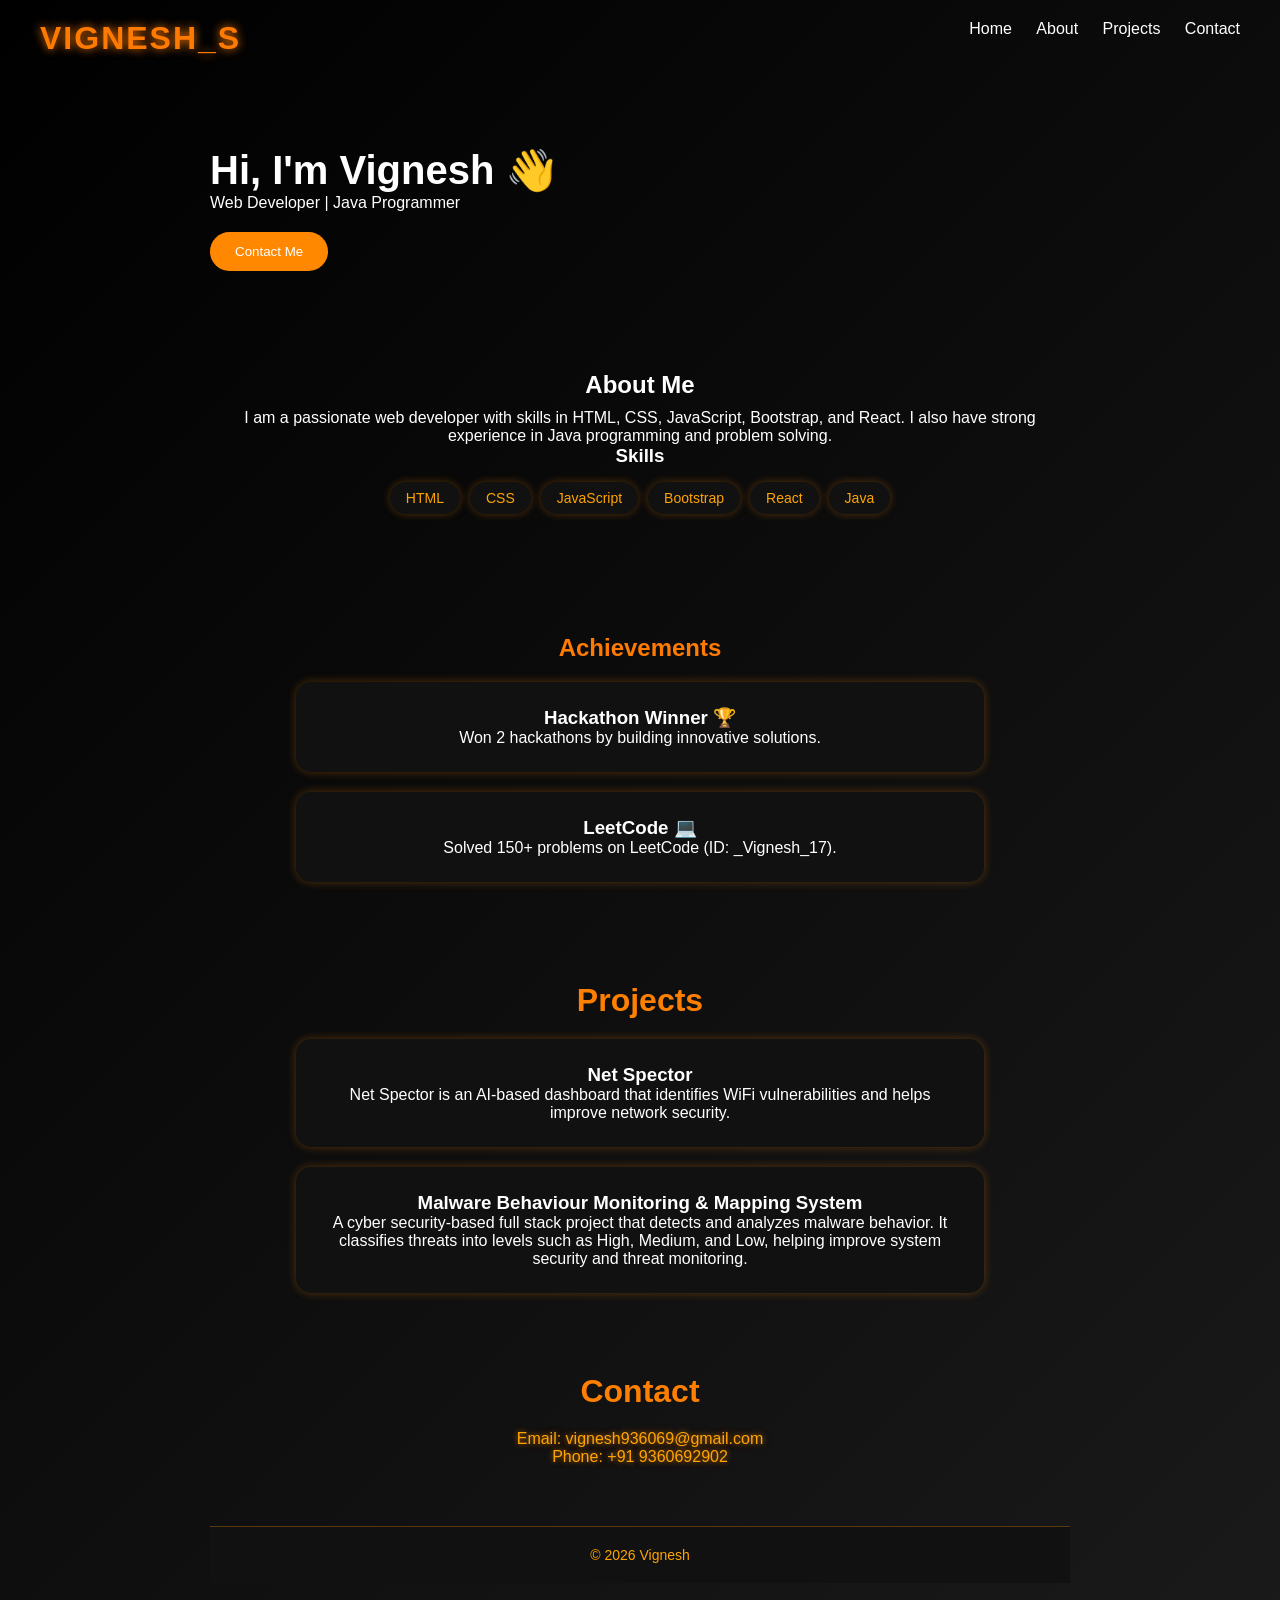
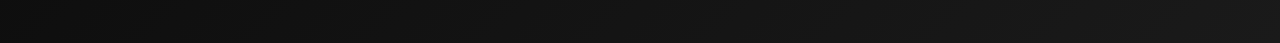
<file: Task2_Portfolio/index.html>
<!DOCTYPE html>
<html>
<head>
  <title>Vignesh Portfolio</title>
  <link rel="stylesheet" href="style1.css">
</head>
<body>
<header>
  <h2 class="logo">VIGNESH_S</h2>
  <nav>
    <a href="#">Home</a>
    <a href="#about">About</a>
    <a href="#projects">Projects</a>
    <a href="#contact">Contact</a>
  </nav>
</header>
<section class="hero">
  <h1>Hi, I'm Vignesh 👋</h1>
  <p>Web Developer | Java Programmer</p>
  <button onclick="showMsg()">Contact Me</button>
</section>
<section class="about" id="about">
  <h2>About Me</h2>
  <p>
    I am a passionate web developer with skills in HTML, CSS, JavaScript, Bootstrap, and React. 
    I also have strong experience in Java programming and problem solving.
  </p>
  <h3>Skills</h3>
  <ul class="skills">
  <li>HTML</li>
  <li>CSS</li>
  <li>JavaScript</li>
  <li>Bootstrap</li>
  <li>React</li>
  <li>Java</li>
</ul>
</section>
<section class="achievements">
  <h2>Achievements</h2>
  <div class="card">
    <h3>Hackathon Winner 🏆</h3>
    <p>Won 2 hackathons by building innovative solutions.</p>
  </div>
  <div class="card">
    <h3>LeetCode 💻</h3>
    <p>Solved 150+ problems on LeetCode (ID: _Vignesh_17).</p>
  </div>
</section>
<section class="projects" id="projects">
  <h2>Projects</h2>
  <div class="card">
    <h3>Net Spector</h3>
    <p>
      Net Spector is an AI-based dashboard that identifies WiFi vulnerabilities 
      and helps improve network security.
    </p>
  </div>
  <div class="card">
    <h3>Malware Behaviour Monitoring & Mapping System</h3>
    <p>
      A cyber security-based full stack project that detects and analyzes malware 
      behavior. It classifies threats into levels such as High, Medium, and Low, 
      helping improve system security and threat monitoring.
    </p>
  </div>
<section class="contact" id="contact">
  <h2>Contact</h2>
  <p>Email: vignesh936069@gmail.com</p>
  <p>Phone: +91 9360692902</p>
</section>
<footer>
  <p>© 2026 Vignesh</p>
</footer>
<script>
function showMsg(){
  alert("Email: vignesh936069@gmail.com");
}
</script>
</body>
</html>
</file>
<file: Task2_Portfolio/style1.css>
*{
  margin:0;
  padding:0;
  box-sizing:border-box;
  font-family:sans-serif;
}
body{
  background:linear-gradient(135deg,#000000,#1a1a1a);
  color:white;
}
header{
  display:flex;
  justify-content:space-between;
  padding:20px 40px;
}
header h2{
  color:#ff8800;
}
nav a{
  margin-left:20px;
  color:white;
  text-decoration:none;
}
/.hero{
  padding:60px 20px;  
  text-align:center;
}
.hero h1{
  font-size:40px;
}
button{
  margin-top:20px;
  padding:12px 25px;
  background:#ff8800;
  border:none;
  border-radius:25px;
  color:white;
}
.card{
  background:rgba(255,255,255,0.05);
  padding:20px;
  margin:20px;
  border-radius:15px;
  backdrop-filter:blur(10px);
}
section{
  max-width:900px;
  margin:auto;
  padding:60px 20px;
}
.about p{
  text-align:center;
  margin-top:10px;
}
.about ul{
  display:flex;
  justify-content:center;
  flex-wrap:wrap;
  gap:10px;
  margin-top:15px;
}
.about li{
  background:#222;
  padding:5px 10px;
  border-radius:5px;
}
.projects{
  text-align:center;
}
.card{
  width:300px;
  margin:15px auto;
}
h2{
  text-align:center;
  margin-bottom:10px;
}
.logo{
  color:#ff7a00;
  font-size:32px;
  font-weight:bold;
  letter-spacing:2px;
  text-shadow:0 0 10px #ff7a00;
}
.logo:hover{
  color:#ff5500;
}
.achievements{
  text-align:center;
}
.achievements h2{
  color:#ff7a00;
  margin-bottom:20px;
}
.about{
  margin-top:-20px;  
  text-align:center;
}
.projects {
  margin-top: -40px;  
  text-align: center;
}
.projects h2 {
  color: rgb(255, 128, 0);   
  font-size: 32px;
  margin-bottom: 20px;
}
.card {
  background: #111;
  padding: 20px;
  border-radius: 12px;
  margin: 15px auto;
  width: 80%;
  color: white;
  box-shadow: 0 0 10px rgba(255, 165, 0, 0.2);
}
.contact {
  text-align: center;
}
.contact p {
  color: orange;
  text-align: center;
  font-weight: 500;

  text-shadow: 0 0 5px rgba(255, 140, 0, 0.5),
  0 0 10px rgba(255, 140, 0, 0.3);
}.contact p {
  color: orange;
  text-align: center;
  font-weight: 500;

  text-shadow: 0 0 5px rgba(255, 140, 0, 0.5),
  0 0 10px rgba(255, 140, 0, 0.3);
}
.card {
  background: #111;
  padding: 25px;
  border-radius: 15px;
  margin: 20px auto;
  width: 80%;
  color: white;
  text-align: center;
  box-shadow: 0 0 10px rgba(255, 140, 0, 0.3);

  transition: all 0.4s ease;
}
.card:hover {
  transform: translateY(-10px) scale(1.03); 
  box-shadow: 0 0 20px rgba(255, 140, 0, 0.8),
  0 0 40px rgba(255, 140, 0, 0.5);
  border: 1px solid orange; 
}
.skills {
  list-style: none;            
  display: flex;
  flex-wrap: wrap;
  justify-content: center;
  gap: 12px;
  padding: 0;
}
.skills li {
  background: #111;
  color: orange;
  padding: 8px 16px;
  border-radius: 20px;
  font-size: 14px;
  box-shadow: 0 0 8px rgba(255, 140, 0, 0.3);

  transition: 0.3s;
}
.skills li:hover {
  background: orange;
  color: black;
  transform: scale(1.1);
  box-shadow: 0 0 15px orange;
}
footer {
  text-align: center;  
  color: orange;        
  padding: 20px;
  font-size: 14px;
}
footer {
  background: #111;
  border-top: 1px solid rgba(255, 140, 0, 0.3);
}.contact p {
  color: orange;
  text-align: center;
  font-weight: 500;
  text-shadow: 0 0 5px rgba(255, 140, 0, 0.5),
  0 0 10px rgba(255, 140, 0, 0.3);
}/
.contact p:hover {
  text-shadow: 0 0 8px orange,
 0 0 15px rgba(255, 140, 0, 0.6);
}
</file>
